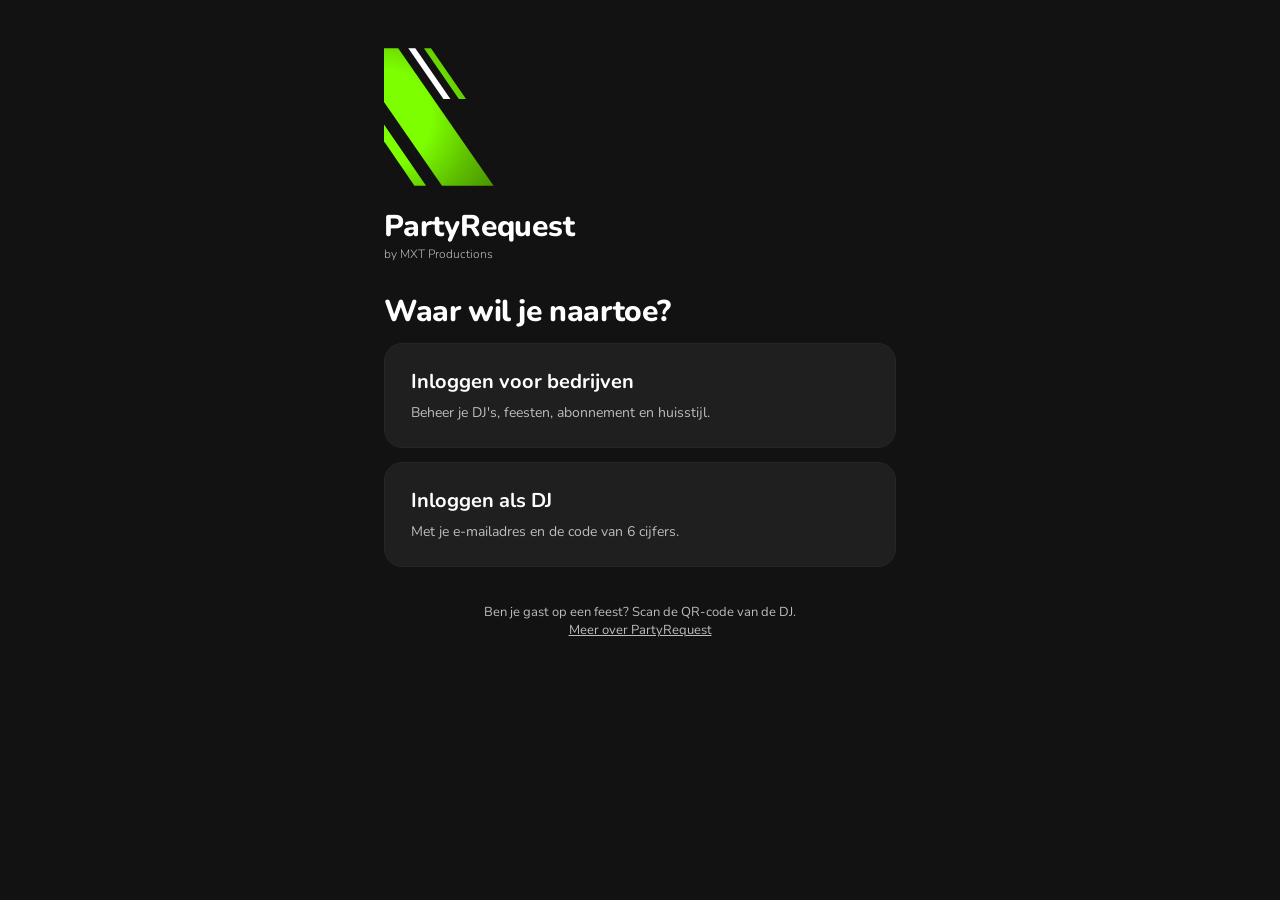
<file: web/index.html>
<!doctype html>
<html lang="nl">
<head>
<meta charset="utf-8">
<meta name="viewport" content="width=device-width,initial-scale=1">
<title>PartyRequest by MXT Productions</title>
<link href="https://fonts.googleapis.com/css2?family=Nunito:wght@300;400;500;600;700;800&display=swap" rel="stylesheet">
<link rel="stylesheet" href="style.css">
<style>
.k-wrap{max-width:560px;margin:0 auto;padding:48px 24px 40px}
.k-stripes{line-height:0;margin-bottom:24px}
.k-card{display:block;text-decoration:none;color:inherit;background:var(--card);border:1px solid var(--line);border-radius:18px;padding:24px 26px;margin-top:14px;transition:border-color .15s}
.k-card:hover,.k-card:focus-visible{border-color:var(--accent)}
.k-card b{display:block;font-size:20px}
.k-card span{display:block;margin-top:6px;font-size:14px;color:var(--sub);line-height:1.5}
.k-foot{margin-top:36px;text-align:center;font-size:13px;color:var(--sub)}
.k-foot a{color:var(--sub)}
</style>
</head>
<body>
<main class="k-wrap">
  <div class="k-stripes" id="k-stripes"></div>
  <div class="brandname" style="font-size:30px">PartyRequest</div>
  <div class="brandsub">by MXT Productions</div>
  <h1 style="margin:32px 0 0;font-size:30px;line-height:1.15">Waar wil je naartoe?</h1>
  <a class="k-card" href="beheer.html"><b>Inloggen voor bedrijven</b><span>Beheer je DJ's, feesten, abonnement en huisstijl.</span></a>
  <a class="k-card" href="feest.html#dj"><b>Inloggen als DJ</b><span>Met je e-mailadres en de code van 6 cijfers.</span></a>
  <p class="k-foot">Ben je gast op een feest? Scan de QR-code van de DJ.<br><a href="https://mxtproductions.nl/partyrequest/">Meer over PartyRequest</a></p>
</main>
<script src="common-lite.js"></script>
</body>
</html>
</file>
<file: web/style.css>
/* PartyRequest by MXT Productions – huisstijl (donker). Lettertype: Nunito. */
:root{
  --bg:#121212;--card:#1F1F1F;--line:#262626;--footer:#0C0C0C;
  --text:#fff;--sub:#BDBDBD;--sub2:#CFCFCF;--ghost:#4A4A4A;
  --accent:#7DFF00;--on-accent:#121212;--accent-text:#7DFF00;--accent-soft:#1A1F15;
  --danger:#FF6B6B;--warn:#FFB800;
  --ease:cubic-bezier(.2,.8,.2,1);
}
*{box-sizing:border-box;margin:0;padding:0;font-family:'Nunito',system-ui,-apple-system,'Segoe UI',sans-serif;-webkit-tap-highlight-color:transparent}
html,body{background:var(--bg);color:var(--text)}
body{min-height:100vh;min-height:100dvh;line-height:1.4}
a{color:var(--sub)}a:hover{color:#fff}
.hidden{display:none!important}
:focus-visible{outline:2px solid var(--accent-text);outline-offset:2px}

/* ---------- strepen ---------- */
@keyframes strip{from{transform:translate(var(--tx),var(--ty))}to{transform:translate(0,0)}}
.stripes .s1,.stripes .s2,.stripes .s3,.stripes .s4{animation:strip .9s var(--ease) both}
.stripes .s1{--tx:-451px;--ty:-650px;animation-delay:.05s}
.stripes .s2{--tx:-170px;--ty:-245px;animation-delay:.2s}
.stripes .s3{--tx:-170px;--ty:-245px;animation-delay:.32s}
.stripes .s4{--tx:-199px;--ty:-289px;animation-delay:.44s}
@media (prefers-reduced-motion:reduce){.stripes .s1,.stripes .s2,.stripes .s3,.stripes .s4{animation:none}}
.hdr{position:relative;flex:none;overflow:hidden;background:var(--footer)}
.hdr .stripes{position:absolute;left:0;top:0}
.hdr .txt{position:absolute;right:16px;display:flex;align-items:center;gap:12px;min-width:0}
.brandname{font-weight:800;font-size:20px;line-height:1.1;letter-spacing:-.2px}
.brandsub{font-weight:300;font-size:12px;color:var(--sub);margin-top:3px}
.logo{width:48px;height:48px;border-radius:14px;object-fit:contain;background:var(--card);flex:none}

/* ---------- typografie ---------- */
.kick{font-weight:600;font-size:12px;letter-spacing:.18em;text-transform:uppercase;color:var(--accent-text)}
.kick.grey{color:var(--sub)}
h1{font-weight:800;font-size:32px;line-height:1.1;letter-spacing:-.4px}
h1 .q{color:var(--accent-text)}
h2{font-weight:800;font-size:22px}
h3{font-weight:700;font-size:17px}
.sub{color:var(--sub);font-size:14px}.sub2{color:var(--sub2)}
.center{text-align:center}
label.f{display:block;margin:16px 0 6px;font-weight:600;font-size:12px;letter-spacing:.18em;text-transform:uppercase;color:var(--sub)}

/* ---------- formulieren ---------- */
input,select,textarea{width:100%;height:50px;padding:0 16px;border-radius:14px;border:1px solid var(--line);background:var(--card);color:#fff;font-weight:500;font-size:16px;outline:none}
textarea{height:auto;padding:12px 16px;resize:vertical}
input:focus,select:focus,textarea:focus{border-color:var(--accent-text)}
input::placeholder,textarea::placeholder{color:#8a8a8a}
.card input,.card select,.card textarea{background:var(--bg)}
.codeinput{height:72px;font-weight:800;font-size:36px;letter-spacing:.6em;text-indent:.6em;text-align:center}
.codeinput.dj{font-size:24px;letter-spacing:.2em;text-indent:.2em;text-transform:uppercase}

/* ---------- knoppen ---------- */
.btn{display:inline-flex;align-items:center;justify-content:center;gap:8px;height:48px;padding:0 24px;border-radius:999px;border:1px solid var(--ghost);background:transparent;color:#fff;font-weight:700;font-size:15px;cursor:pointer;text-decoration:none;white-space:nowrap}
.btn:hover{border-color:#8a8a8a}
.btn:disabled{opacity:.45;cursor:not-allowed}
.btn.primary{border:0;background:var(--accent);color:var(--on-accent);font-size:16px}
.btn.primary:hover{filter:brightness(1.08)}
.btn.block{width:100%;height:54px}
.btn.sm{height:44px;padding:0 18px;font-size:14px}
.btn.green{border-color:var(--accent-text);color:var(--accent-text)}
.btn.danger{border-color:var(--danger);color:var(--danger)}
.iconbtn{width:44px;height:44px;border-radius:999px;border:1px solid var(--ghost);background:transparent;display:inline-flex;align-items:center;justify-content:center;cursor:pointer;color:var(--sub);flex:none}
.iconbtn.ok{border-color:var(--accent-text);color:var(--accent-text)}
.iconbtn svg{width:20px;height:20px;fill:none;stroke:currentColor;stroke-width:2.2;stroke-linecap:round;stroke-linejoin:round}
.switch{flex:none;width:56px;height:32px;border-radius:999px;border:0;background:#4A4A4A;position:relative;cursor:pointer}
.switch::after{content:"";position:absolute;top:4px;left:4px;width:24px;height:24px;border-radius:50%;background:#fff;transition:left .15s}
.switch[aria-checked=true]{background:var(--accent)}
.switch[aria-checked=true]::after{left:28px;background:var(--on-accent)}
.pill{display:inline-flex;align-items:center;height:36px;padding:0 6px 0 14px;border-radius:999px;background:var(--line);font-weight:600;font-size:14px;gap:4px}
.pill.plain{padding:0 12px;height:auto;min-height:26px;border:1px solid var(--ghost);background:transparent;font-size:13px;font-weight:700}
.pill.ok{color:var(--accent-text);border-color:var(--accent-text)}
.pill.warn{color:var(--warn);border-color:var(--warn)}
.chip{height:40px;padding:0 16px;border-radius:999px;border:1px solid var(--ghost);background:transparent;color:#E6E6E6;font-weight:600;font-size:14px;cursor:pointer}

/* ---------- lijsten en kaarten ---------- */
.card{background:var(--card);border:1px solid var(--line);border-radius:18px;padding:24px}
.row{display:flex;flex-wrap:wrap;align-items:center;gap:12px}
.row .grow{flex:1 1 180px;min-width:0}
.list{list-style:none}
.li{display:flex;align-items:center;gap:12px;padding:14px 0;border-bottom:1px solid var(--line)}
.li:last-child{border-bottom:0}
.li .main{flex:1;min-width:0}
.t{font-weight:700;font-size:17px;overflow-wrap:anywhere}
.s{font-size:14px;color:var(--sub);overflow-wrap:anywhere}
.n{font-size:13px;font-style:italic;color:var(--sub);margin-top:3px;overflow-wrap:anywhere}
.votes{display:inline-flex;align-items:center;gap:6px;font-weight:800;font-size:16px;min-width:48px}
.votes svg{width:18px;height:18px;fill:none;stroke:var(--accent-text);stroke-width:2.4;stroke-linecap:round;stroke-linejoin:round}
.votebtn{min-width:60px;height:48px;border-radius:14px;border:1px solid var(--ghost);background:transparent;color:#fff;font-weight:800;font-size:15px;cursor:pointer;display:inline-flex;align-items:center;justify-content:center;gap:6px}
.votebtn svg{width:16px;height:16px;fill:none;stroke:currentColor;stroke-width:2.6;stroke-linecap:round;stroke-linejoin:round}
.votebtn.voted{border-color:var(--accent-text);color:var(--accent-text)}

/* kiesbare rijen op het gastscherm */
.pick{display:flex;align-items:center;gap:12px;min-height:58px;padding:8px 14px;border-radius:14px;border:1px solid transparent;cursor:pointer;width:100%;background:transparent;color:inherit;text-align:left}
.pick .tt{font-weight:600;font-size:15px;color:#E6E6E6}
.pick .aa{font-size:13px;color:var(--sub)}
.pick .dot{flex:none;width:28px;height:28px;border-radius:50%;border:1.5px solid var(--ghost);display:inline-flex;align-items:center;justify-content:center}
.pick.on{border-color:var(--accent);background:var(--accent-soft)}
.pick.on .tt{font-weight:800;color:#fff}.pick.on .aa{color:var(--sub2)}
.pick.on .dot{background:var(--accent);border-color:var(--accent)}
.pick.on .dot svg{display:block}
.pick .dot svg{display:none;width:16px;height:16px;fill:none;stroke:var(--on-accent);stroke-width:3;stroke-linecap:round;stroke-linejoin:round}

/* tabbladen */
.tabs{display:flex;flex-wrap:wrap;gap:6px;background:var(--card);border:1px solid var(--line);border-radius:999px;padding:4px}
.tabs button{height:44px;padding:0 20px;border:0;border-radius:999px;background:transparent;color:var(--sub);font-weight:600;font-size:15px;cursor:pointer}
.tabs button.on{background:var(--line);color:#fff;font-weight:700}

/* onderste navigatie (mobiel) */
.nav{flex:none;display:flex;border-top:1px solid var(--line);background:var(--footer);padding:4px 8px calc(12px + env(safe-area-inset-bottom))}
.nav button{flex:1;min-height:50px;display:flex;flex-direction:column;align-items:center;justify-content:center;gap:3px;border:0;background:transparent;color:var(--sub);font-weight:600;font-size:12px;cursor:pointer}
.nav button svg{width:24px;height:24px;fill:none;stroke:currentColor;stroke-width:1.8;stroke-linecap:round;stroke-linejoin:round}
.nav button.on{color:var(--accent-text)}

/* toast en modal */
.toast{position:fixed;left:50%;bottom:28px;transform:translateX(-50%);z-index:9999;max-width:92vw;padding:12px 20px;border-radius:999px;background:var(--card);border:1px solid var(--accent-text);font-weight:700;font-size:15px;text-align:center}
.modal{position:fixed;inset:0;z-index:1000;background:rgba(0,0,0,.85);display:flex;align-items:center;justify-content:center;padding:20px}
.modal .box{background:var(--card);border:1px solid var(--line);border-radius:18px;padding:24px;max-width:440px;width:100%}
.once{border:1px solid var(--accent);background:var(--accent-soft);border-radius:14px;padding:16px 18px}
.bigcode{font-weight:800;font-size:40px;letter-spacing:.2em;user-select:all;overflow-wrap:anywhere}

/* footer */
.foot{flex:none;padding:10px 24px 22px;text-align:center;border-top:1px solid var(--line);background:var(--footer);font-size:13px;color:var(--sub2);font-weight:300}
.foot a{text-decoration:none}

/* ---------- gast-opmaak: gecentreerde telefoon-kolom ---------- */
.phone{width:100%;max-width:480px;margin:0 auto;min-height:100vh;min-height:100dvh;display:flex;flex-direction:column}
.phone .body{flex:1;padding:18px 24px 24px}

/* ---------- dashboards ---------- */
.dash{max-width:1240px;margin:0 auto;padding:28px 24px 56px}
.dash .top{display:flex;flex-wrap:wrap;align-items:flex-end;justify-content:space-between;gap:16px}
.dash h1{font-size:44px;line-height:1.05;letter-spacing:-.5px}
.grid{display:flex;flex-wrap:wrap;gap:24px;margin-top:24px;align-items:flex-start}
.grid .wide{flex:999 1 560px;min-width:0}
.grid .side{flex:1 1 320px;min-width:0;display:flex;flex-direction:column;gap:24px}
.stats{display:flex;flex-wrap:wrap;gap:16px;margin-top:24px}
.stats .card{flex:1 1 220px;padding:22px}
.stat{margin-top:8px;font-weight:800;font-size:36px;line-height:1}
.stat small{font-weight:500;font-size:18px;color:var(--sub)}
.sticky-hdr{display:flex;flex-wrap:wrap;align-items:center;gap:16px;padding:0 24px 0 0;background:var(--footer);border-bottom:1px solid var(--line);min-height:72px}
.sticky-hdr .logo-s{position:relative;width:120px;height:72px;overflow:hidden;flex:none}
.sticky-hdr .logo-s .stripes{position:absolute;left:0;top:0}
.sticky-hdr .grow{flex:1 1 200px;min-width:0}
table{width:100%;border-collapse:collapse;font-size:15px}
th,td{text-align:left;padding:10px 8px;border-bottom:1px solid var(--line)}
th{color:var(--sub);font-size:12px;text-transform:uppercase;letter-spacing:.1em}

@media (max-width:720px){
  .dash{padding:20px 16px 40px}
  .dash h1{font-size:32px}
  .card{padding:20px}
  .hide-sm{display:none}
  .btn.stack-sm{width:100%}
}
</file>
